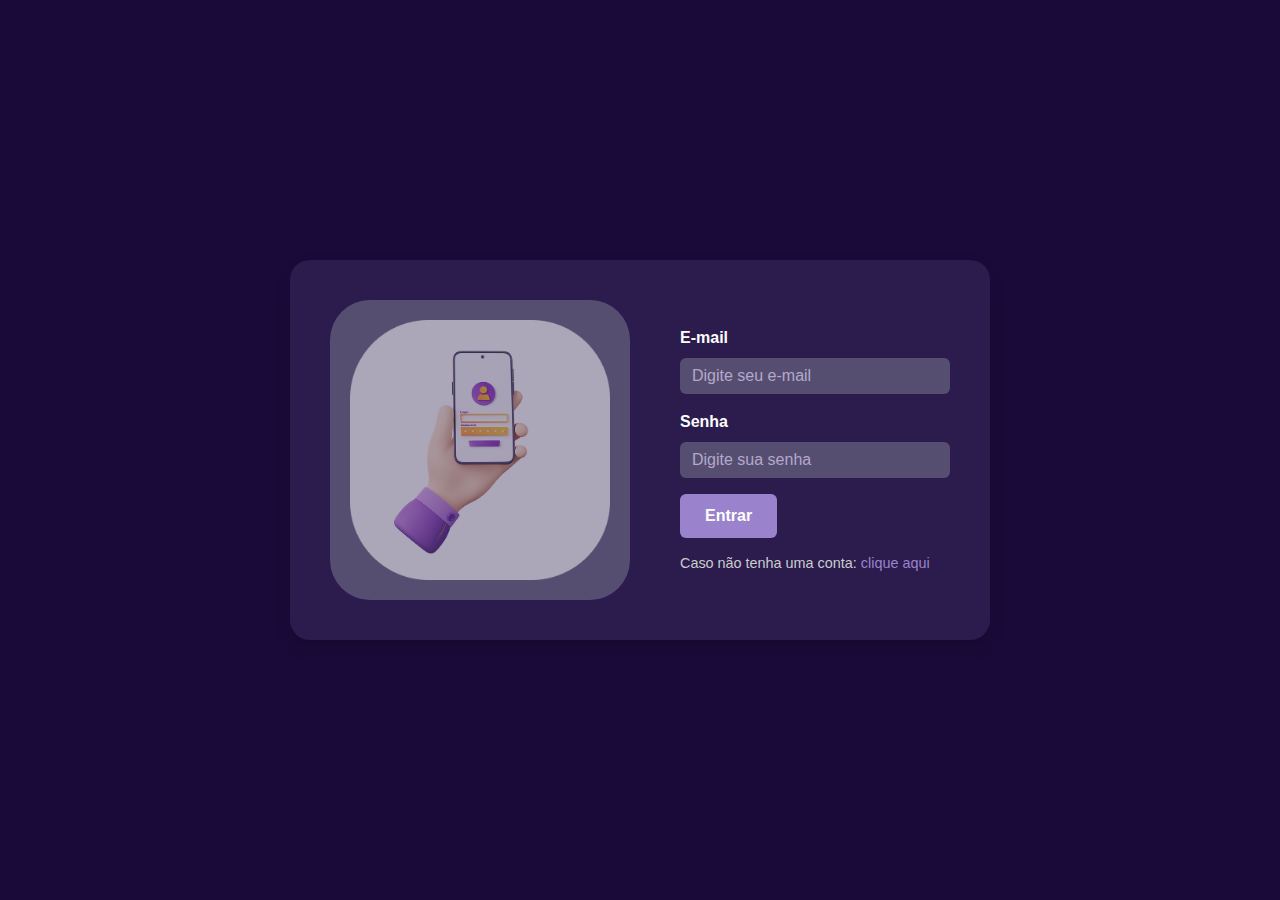
<file: index.html>
<!DOCTYPE html>
<html lang="pt-BR">
<head>
  <meta charset="UTF-8" />
  <meta name="viewport" content="width=device-width, initial-scale=1" />
  <title>Login</title>
  <!-- Bootstrap CSS -->
  <link href="https://cdn.jsdelivr.net/npm/bootstrap@5.3.0/dist/css/bootstrap.min.css" rel="stylesheet" />
  <link rel="stylesheet" href="css/login.css">
</head>
<body>
  <div class="login-container shadow">
    <div class="login-image">
      <img src="img/img_tela_login.png" alt="Ilustração login" />
    </div>
    <form style="flex: 1;">
      <div class="mb-3">
        <label for="email" class="form-label">E-mail</label>
        <input type="email" class="form-control" id="email" placeholder="Digite seu e-mail" required />
      </div>
      <div class="mb-3">
        <label for="senha" class="form-label">Senha</label>
        <input type="password" class="form-control" id="senha" placeholder="Digite sua senha" required />
      </div>
      <button type="submit" class="btn btn-primary">Entrar</button>
      <div class="text-footer">
        Caso não tenha uma conta: <a href="cadastro.html">clique aqui</a>
      </div>
    </form>
  </div>

  <!-- Bootstrap JS (opcional, para componentes JS) -->
  <script src="https://cdn.jsdelivr.net/npm/bootstrap@5.3.0/dist/js/bootstrap.bundle.min.js"></script>
</body>
</html>
</file>
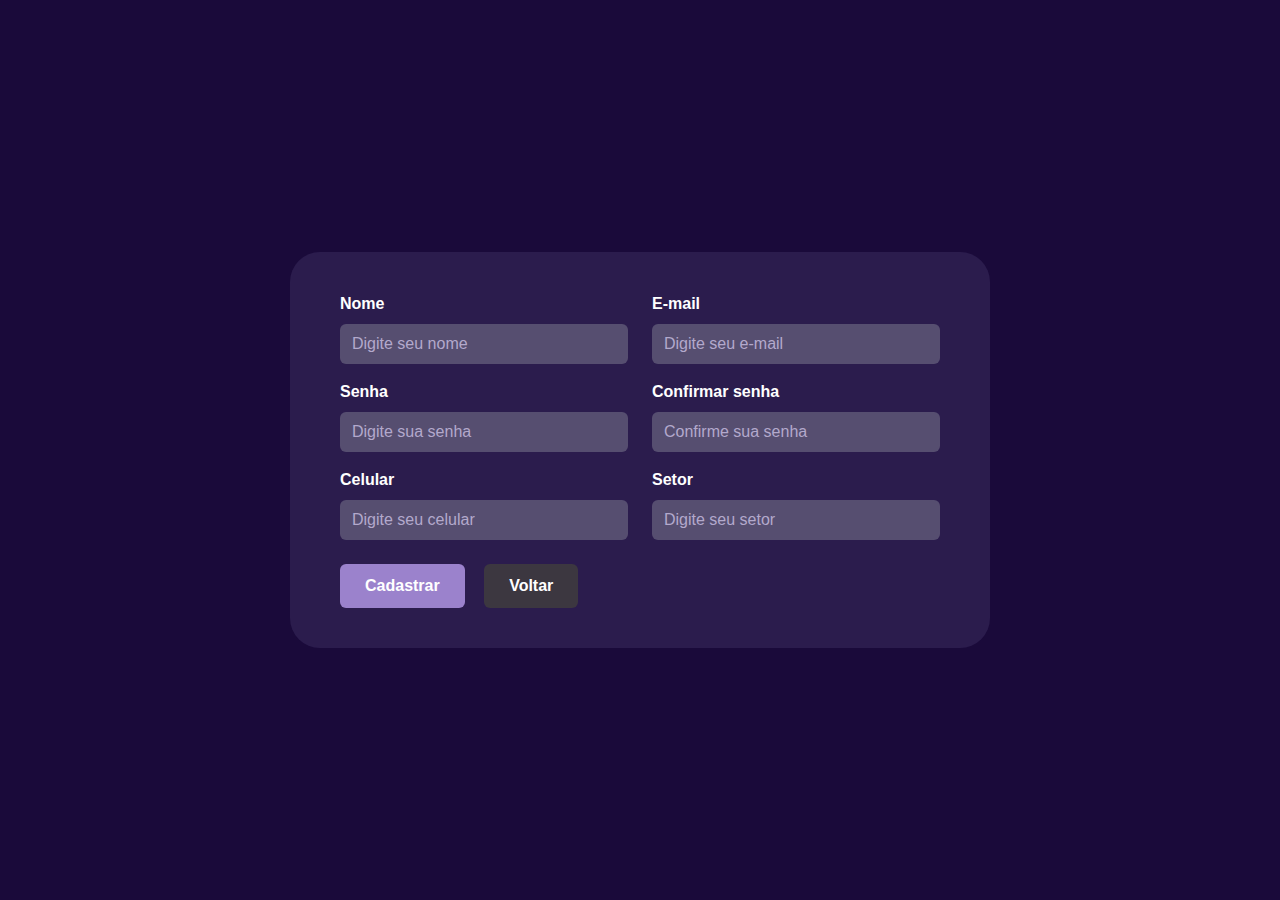
<file: cadastro.html>
<!DOCTYPE html>
<html lang="pt-BR">
<head>
  <meta charset="UTF-8" />
  <meta name="viewport" content="width=device-width, initial-scale=1" />
  <title>Cadastro</title>
  <!-- Bootstrap CSS -->
  <link href="https://cdn.jsdelivr.net/npm/bootstrap@5.3.0/dist/css/bootstrap.min.css" rel="stylesheet" />
  <link rel="stylesheet" href="css/cadastro.css">
</head>
<body>
  <div class="form-container">
    <form action="php/cad_usuario.php" method="post">
      <div class="row mb-3">
        <div class="col-md-6">
          <label for="nome" class="form-label">Nome</label>
          <input type="text" class="form-control" id="nome" name="nome" placeholder="Digite seu nome" required />
        </div>
        <div class="col-md-6">
          <label for="email" class="form-label">E-mail</label>
          <input type="email" class="form-control" id="email" name="email" placeholder="Digite seu e-mail" required />
        </div>
      </div>
      <div class="row mb-3">
        <div class="col-md-6">
          <label for="senha" class="form-label">Senha</label>
          <input type="password" class="form-control" id="senha" name="senha" placeholder="Digite sua senha" required />
        </div>
        <div class="col-md-6">
          <label for="confirmarSenha" class="form-label">Confirmar senha</label>
          <input type="password" class="form-control" id="confirmarSenha" name="confirmarSenha" placeholder="Confirme sua senha" required />
        </div>
      </div>
      <div class="row mb-4">
        <div class="col-md-6">
          <label for="celular" class="form-label">Celular</label>
          <input type="tel" class="form-control" id="celular" name="celular" placeholder="Digite seu celular" required />
        </div>
        <div class="col-md-6">
          <label for="setor" class="form-label">Setor</label>
          <input type="text" class="form-control" id="setor" name="setor" placeholder="Digite seu setor" required />
        </div>
      </div>
      <button type="submit" class="btn btn-cadastrar">Cadastrar</button>
      <button type="button" onclick="window.location.href = 'index.html'" class="btn btn-voltar">Voltar</button>

    </form>
  </div>

  <!-- Bootstrap JS -->
  <script src="https://cdn.jsdelivr.net/npm/bootstrap@5.3.0/dist/js/bootstrap.bundle.min.js"></script>
</body>
</html>
</file>
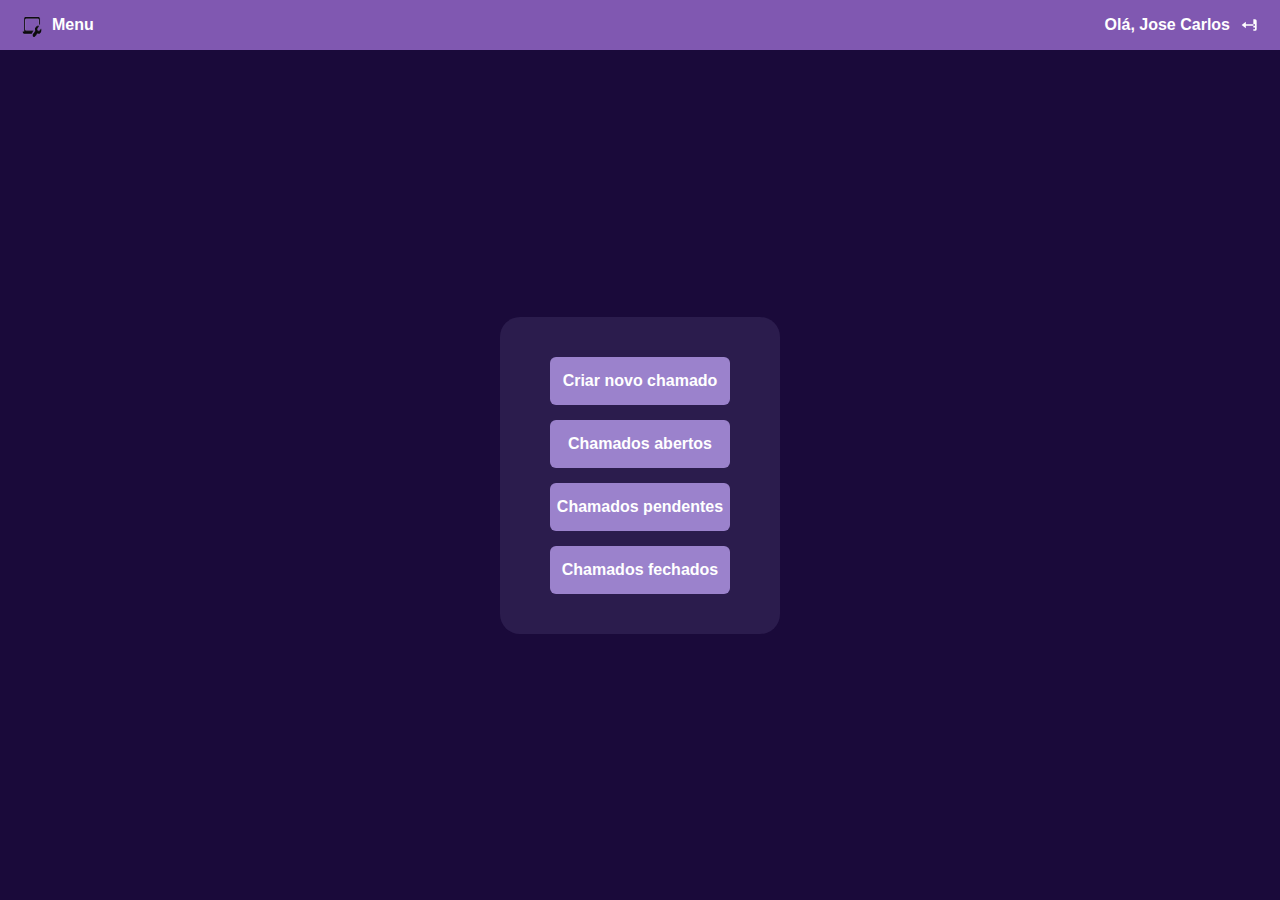
<file: chamados.html>
<!DOCTYPE html>
<html lang="pt-BR">
<head>
  <meta charset="UTF-8" />
  <meta name="viewport" content="width=device-width, initial-scale=1" />
  <title>Menu Principal</title>
  <link href="https://cdn.jsdelivr.net/npm/bootstrap@5.3.0/dist/css/bootstrap.min.css" rel="stylesheet" />
    <link rel="stylesheet" href="css/chamado.css">
</head>
<body>
  <header class="header">
    <div class="logo">
        <span><img src="img/Computer Support.png" alt=""></span>
      <span>Menu</span>
    </div>
    <div class="user-info" title="Sair">
      Olá, Jose Carlos
      <svg xmlns="http://www.w3.org/2000/svg" viewBox="0 0 24 24" fill="currentColor">
        <path d="M16 13v-2H7V8l-5 4 5 4v-3zM18 19h-2v-2h2v-2h-2v-2h2v-2h-2V5h2a2 2 0 0 1 2 2v10a2 2 0 0 1-2 2Z"/>
      </svg>
    </div>
  </header>
  <main class="main-menu">
    <div class="menu-buttons">
      <button >Criar novo chamado</button>
      <button>Chamados abertos</button>
      <button>Chamados pendentes</button>
      <button>Chamados fechados</button>
    </div>
  </main>

  <script src="https://cdn.jsdelivr.net/npm/bootstrap@5.3.0/dist/js/bootstrap.bundle.min.js"></script>
</body>
</html>
</file>
<file: css/login.css>
body {
      background-color: #1a0a3a;
      height: 100vh;
      display: flex;
      justify-content: center;
      align-items: center;
      color: white;
      font-family: Arial, sans-serif;
    }
    .login-container {
      background-color: #2b1c4d;
      border-radius: 20px;
      padding: 40px;
      max-width: 700px;
      width: 100%;
      display: flex;
      align-items: center;
      gap: 50px;
    }
    .login-image {
      background-color: #564e70;
      border-radius: 40px;
      padding: 20px;
      display: flex;
      justify-content: center;
      align-items: center;
      max-width: 300px;
      max-height: 300px;
    }
    .login-image img {
      max-width: 100%;
      border-radius: 30px;
    }
    .form-label {
      font-weight: 600;
    }
    .form-control {
      background-color: #564e70;
      border: none;
      color: white;
    }
    .form-control::placeholder {
      color: #b3a9cc;
    }
    .form-control:focus {
      box-shadow: none;
      border-color: #9b82cc;
    }
    .btn-primary {
      background-color: #9b82cc;
      border: none;
      padding: 10px 25px;
      font-weight: 600;
      transition: background-color 0.3s ease;
    }
    .btn-primary:hover {
      background-color: #7a5dc7;
    }
    .text-footer {
      margin-top: 15px;
      font-size: 0.9rem;
      color: #ccc;
    }
    .text-footer a {
      color: #9b82cc;
      text-decoration: none;
    }
    .text-footer a:hover {
      text-decoration: underline;
    }

    @media (max-width: 768px) {
      .login-container {
        flex-direction: column;
        padding: 30px;
      }
      .login-image {
        max-width: 100%;
        max-height: 200px;
        margin-bottom: 30px;
      }
    }
</file>
<file: css/cadastro.css>
body {
      background-color: #1a0a3a;
      height: 100vh;
      display: flex;
      justify-content: center;
      align-items: center;
      font-family: Arial, sans-serif;
      color: white;
    }
    .form-container {
      background-color: #2b1c4d;
      border-radius: 30px;
      padding: 40px 50px;
      max-width: 700px;
      width: 100%;
      box-sizing: border-box;
    }
    label {
      font-weight: 600;
    }
    .form-control {
      background-color: #564e70;
      border: none;
      color: white;
      height: 40px;
    }
    .form-control::placeholder {
      color: #b3a9cc;
    }
    .form-control:focus {
      box-shadow: none;
      border-color: #9b82cc;
    }
    .btn-cadastrar {
      background-color: #9b82cc;
      border: none;
      padding: 10px 25px;
      font-weight: 600;
      color: white;
      transition: background-color 0.3s ease;
      margin-right: 15px;
    }
    .btn-cadastrar:hover {
      background-color: #7a5dc7;
    }
    .btn-voltar {
      background-color: #3c3740;
      border: none;
      padding: 10px 25px;
      font-weight: 600;
      color: white;
      transition: background-color 0.3s ease;
    }
    .btn-voltar:hover {
      background-color: #29232f;
    }
</file>
<file: css/chamado.css>
body {
      background-color: #1a0a3a;
      height: 100vh;
      margin: 0;
      font-family: Arial, sans-serif;
      color: white;
      display: flex;
      flex-direction: column;
    }
    .header {
      background-color: #8058b1;
      height: 50px;
      display: flex;
      align-items: center;
      justify-content: space-between;
      padding: 0 20px;
      color: white;
      font-weight: 600;
    }
    .header .logo {
      display: flex;
      align-items: center;
      gap: 8px;
    }
    .header .logo img {
      height: 24px;
      width: 24px;
      filter: invert(1);
    }
    .header .user-info {
      display: flex;
      align-items: center;
      gap: 10px;
      cursor: pointer;
    }
    .header .user-info svg {
      width: 20px;
      height: 20px;
      fill: white;
    }
    .main-menu {
      flex: 1;
      display: flex;
      justify-content: center;
      align-items: center;
    }
    .menu-buttons {
      background-color: #2b1c4d;
      border-radius: 20px;
      padding: 40px 50px;
      display: flex;
      flex-direction: column;
      gap: 15px;
      min-width: 280px;
      box-sizing: border-box;
    }
    .menu-buttons button {
      background-color: #9b82cc;
      border: none;
      padding: 12px 0;
      color: white;
      font-weight: 600;
      border-radius: 6px;
      cursor: pointer;
      transition: background-color 0.3s ease;
      font-size: 1rem;
    }
    .menu-buttons button:hover {
      background-color: #7a5dc7;
    }
</file>
